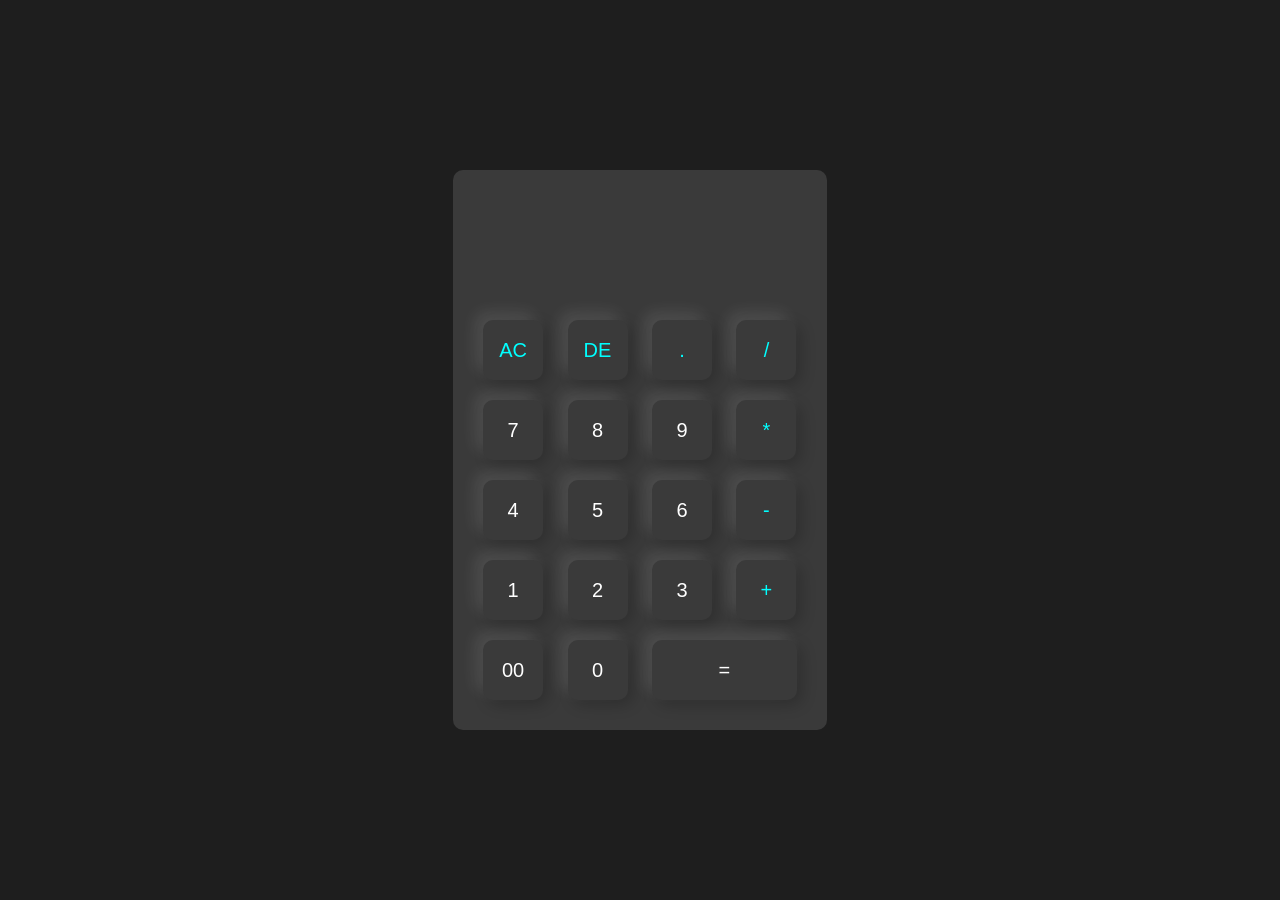
<file: index.html>
<!DOCTYPE html>
<html lang="en">
<head>
    <script>
        function addCharacter(oldValue, target) {
            let characterList = ['+', '-', '/', '*'];
            let lastChr = oldValue.slice(-1);
            let symbolToAdd = target.value;
            let targetClass = target.className; 
            
            console.log(symbolToAdd)
            console.log(targetClass)
            if ((oldValue === '' || oldValue.trim() === '') && symbolToAdd != '-' && targetClass != "digit") {
       
            return oldValue;  
           }
        
           if (symbolToAdd === '.' && oldValue.lastIndexOf('.') > oldValue.lastIndexOf('*') && oldValue.lastIndexOf('.') > oldValue.lastIndexOf('+') && oldValue.lastIndexOf('.') > oldValue.lastIndexOf('-') && oldValue.lastIndexOf('.') > oldValue.lastIndexOf('/')) {
    // Don't add the decimal if it's within the same operand
    return oldValue;
}

            
           let inputField = document.getElementById('display'); 
            inputField.scrollLeft = inputField.scrollWidth; 
            console.log(inputField.scrollLeft)

        if (characterList.includes(lastChr) && targetClass != "digit") { 
            return oldValue
           
        } else { 
            return oldValue += symbolToAdd
           
        }
        }
    
    function customEvaluate(displayText) { 
        return eval(displayText);
    }
    
    </script>

    <meta charset="UTF-8">
    <meta name="viewport" content="width=device-width, initial-scale=1.0">
    <title>World's Best Calculator 2024</title>
    <link rel="stylesheet" href="style.css">
</head>


<div class="container"> 
<div class="calculator">
    <form> 
        <div class="display">  <input type="text" name="display" id="display">  </div>
        <div>  
            <input type="button" value = "AC" onclick="display.value = '' " class="operator">    
             <input type="button" value = "DE"onclick="display.value = display.value.toString().slice(0,-1) " class="operator">     
             <input type="button" value = "." onclick="display.value = addCharacter(display.value, event.target)" class="operator">   
             <input type="button" value = "/" onclick="display.value = addCharacter(display.value, event.target)" class="operator">
         </div>
         <div>  
            <input type="button" value = "7" onclick="display.value = addCharacter(display.value, event.target)" class="digit">
             <input type="button" value = "8"  onclick="display.value = addCharacter(display.value, event.target)" class="digit"> 
             <input type="button" value = "9" onclick="display.value = addCharacter(display.value, event.target)" class="digit">    
             <input type="button" value = "*" onclick="display.value = addCharacter(display.value, event.target)" class="operator">
         </div>
         <div>  
            <input type="button" value = "4" onclick="display.value = addCharacter(display.value, event.target)" class="digit">
             <input type="button" value = "5" onclick="display.value = addCharacter(display.value, event.target)" class="digit">   
             <input type="button" value = "6" onclick="display.value = addCharacter(display.value, event.target)" class="digit">
             <!-- comment -->
           <input type="button" value = "-" onclick="display.value = addCharacter(display.value, event.target)" class="operator">
         </div>
         <div>  
            <input type="button" value = "1" onclick="display.value = addCharacter(display.value, event.target)" class="digit">
             <input type="button" value = "2" onclick="display.value = addCharacter(display.value, event.target)" class="digit">   
             <input type="button" value = "3" onclick="display.value = addCharacter(display.value, event.target)" class="digit"> 
             <input type="button" value = "+" onclick="display.value = addCharacter(display.value, event.target)" class="operator"> 
         </div>
         <div>  
            <input type="button" value = "00" onclick="display.value = addCharacter(display.value, event.target)" class="digit">
             <input type="button" value = "0" onclick="display.value = addCharacter(display.value, event.target)" class="digit"> 
             <input type="button" value = "=" onclick="display.value = customEvaluate(display.value)" class="equal">  
            
         </div>
    </form>
</div>
    
</div>


</html>
</file>
<file: style.css>
*{

    margin: 0; 
    padding: 0; 
    font-family: 'Poppins', sans-serif; 
    box-sizing: border-box; 

}

.container{

    width: 100%; 
    height: 100vh; 
    background: #1e1e1e; 
    display: flex; 
    align-items: center; 
    justify-content: center; 

}

.calculator {
    background: #3a3a3a;
    padding: 20px;
    border-radius: 10px;
    width: auto;         /* Width set relative to viewport width */
    aspect-ratio: 3 / 4; /* Fixes the aspect ratio */
    height: auto;        /* Height is automatically calculated */
    max-width: 400px;    /* Optional: Max width to prevent it becoming too large */
}

.calculator form input{

    border: 0; 
    outline: 0; 
    width: 60px; 
    height: 60px;

    border-radius: 10px; 
    box-shadow: -8px -8px 15px rgba(255,255,255,0.1), 5px 5px 15px rgba(0,0,0,0.2); 
    background: transparent; 
    font-size: 20px; 
    color: #fff; 
    cursor: pointer; 
    margin: 10px; 


}


form .display{ 
    display: flex; 
  /*  justify-content: flex-end; */
    margin: 20px 0; 


    display: flex; 
    align-items: center; 
    justify-content: center;
}

form .display input{ 
    text-align: right; 

  /*  align-items: center;  */
   

    flex: 1; 
    font-size: 45px; 
    box-shadow: 0px 0px 0px rgb(177, 177, 177);

}


form input.equal{
    width:145px; 
    
}

form input.operator{
    color:aqua; 

}
</file>
